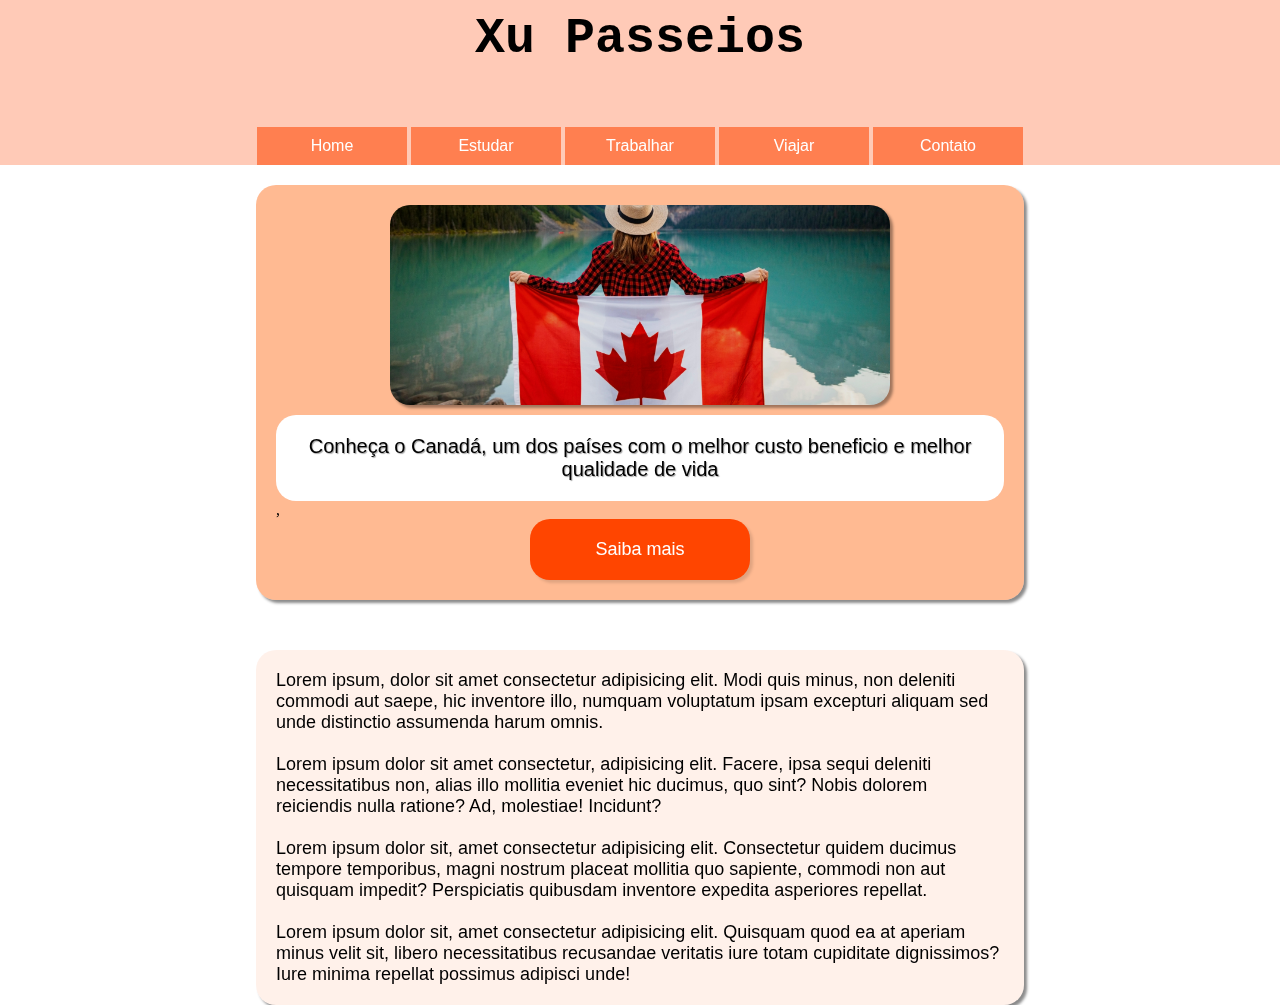
<file: cabeçalho-responsivo/index.html>
<!DOCTYPE html>
<html lang="en">
<head>
    <meta charset="UTF-8">
    <meta name="viewport" content="width=device-width, initial-scale=1.0">
    <title>Document</title>
    <link rel="stylesheet" href="estilos/style.css">
    <link rel="stylesheet" href="estilos/media-queries.css">
    <link href="https://fonts.googleapis.com/css2?family=Material+Symbols+Outlined" rel="stylesheet" />
</head>

<body onresize="mudouTamanho()">

<header>

<h1>Xu Passeios</h1>

<span id="burguer" class="material-symbols-outlined" onclick="clickMenu()">Menu</span>

<menu id="cab">
    <ul>
        <li><a href="#">Home</a></li>
        <li><a href="#">Estudar</a></li>
        <li><a href="#">Trabalhar</a></li>
        <li><a href="#">Viajar</a></li>
        <li><a href="#">Contato</a></li>
    </ul>
</menu>
</header>    

<main>


<article id="caixa">
    
        <div id="square"></div>
    
        <p class="desc">Conheça o Canadá, um dos países com o melhor custo beneficio e melhor qualidade de vida</p>,
        <div style="display: block;">
            
            <div> <a id="botao" href="#">Saiba mais</a></div>
        </div>

       

</article>

<article id="txt">

    <p>Lorem ipsum, dolor sit amet consectetur adipisicing elit. Modi quis minus, non deleniti commodi aut saepe, hic inventore illo, numquam voluptatum ipsam excepturi aliquam sed unde distinctio assumenda harum omnis.
    </p>
    <br>
       <p> Lorem ipsum dolor sit amet consectetur, adipisicing elit. Facere, ipsa sequi deleniti necessitatibus non, alias illo mollitia eveniet hic ducimus, quo sint? Nobis dolorem reiciendis nulla ratione? Ad, molestiae! Incidunt?</p> <br>

    <p>Lorem ipsum dolor sit, amet consectetur adipisicing elit. Consectetur quidem ducimus tempore temporibus, magni nostrum placeat mollitia quo sapiente, commodi non aut quisquam impedit? Perspiciatis quibusdam inventore expedita asperiores repellat. 
    </p> <br>

    <p>
    Lorem ipsum dolor sit, amet consectetur adipisicing elit. Quisquam quod ea at aperiam minus velit sit, libero necessitatibus recusandae veritatis iure totam cupiditate dignissimos? Iure minima repellat possimus adipisci unde!</p>
</article>


  

</main>




<script>

   
    function mudouTamanho(){
        if (window.innerWidth >=768){
            cab.style.display ='block'
        }else{
            cab.style.display='none'
        }
        }


    function clickMenu(){

        if (cab.style.display=='block'){
        cab.style.display='none'
        }
        else{
            cab.style.display="block"
        }
    }

</script>


</body>
</html>
</file>
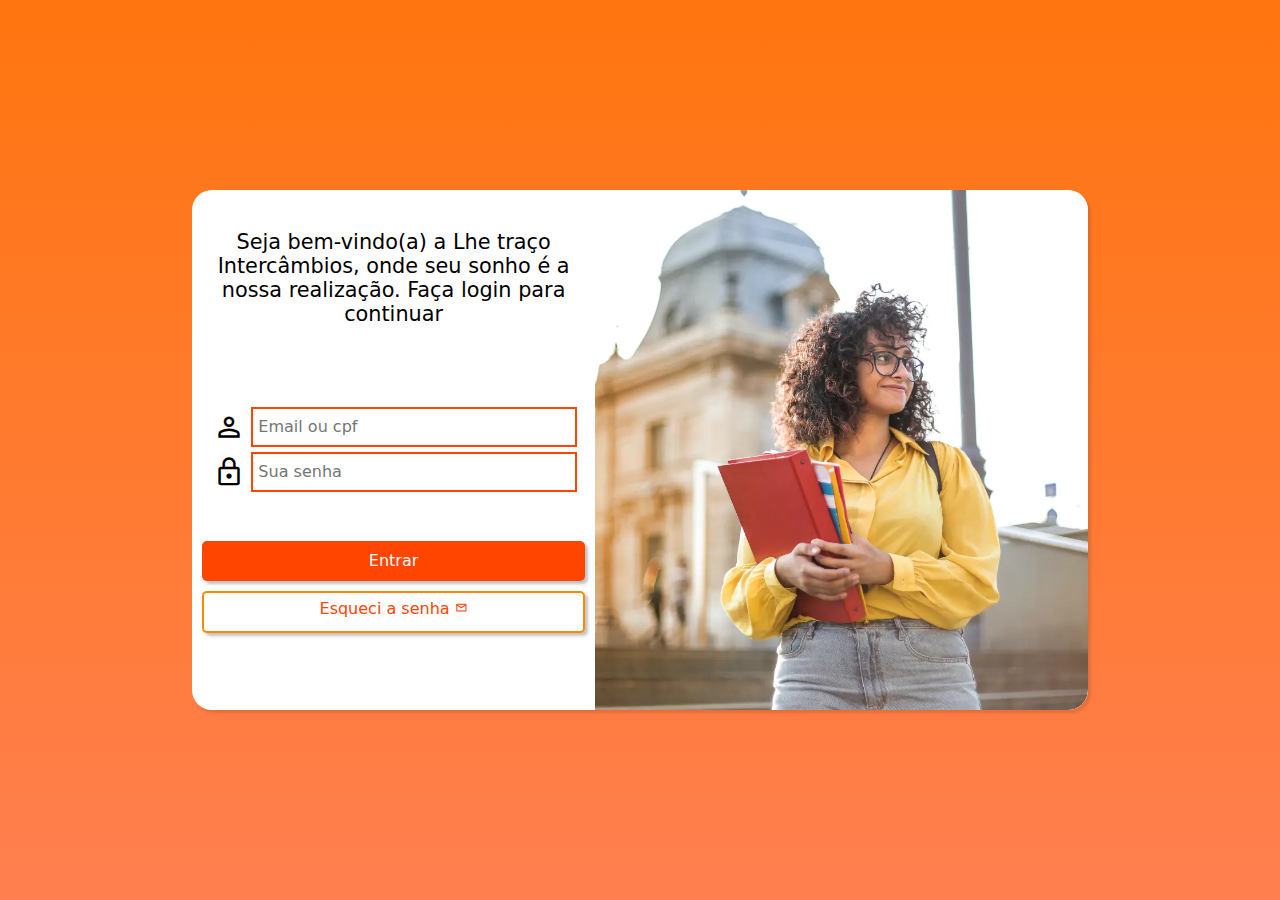
<file: login-responsivo/index.html>
<!DOCTYPE html>
<html lang="pt-br">
<head>
    <meta charset="UTF-8">
    <meta name="viewport" content="width=device-width, initial-scale=1.0">
    <title>Login</title>
    <link rel="stylesheet" href="https://fonts.googleapis.com/css2?family=Material+Symbols+Outlined:opsz,wght,FILL,GRAD@24,400,0,0" />

    <link rel="stylesheet" href="estilos/style.css">
    <link rel="stylesheet" href="estilos/media-queries.css">
</head>
<body>

    <main>

        <section id="tela">

            <div id="img">
                
            </div>

            <div id="inps">

                <img id="logo" src="imagens/Design sem nome.png" alt="logo">
                <h1>Login</h1>
                <p>Seja bem-vindo(a) a Lhe traço Intercâmbios, onde seu sonho é a nossa realização. Faça login para continuar</p>

                <form action="login.php" method="post" autocomplete="on">
                    
                    <div class="campo">
                        <span class="material-symbols-outlined">person</span>

                        <input name="login" id="ilogin" type="text" placeholder=" Email ou cpf" autocomplete="email" required maxlength="30">

                        <label style="margin-left: 4px;" for="ilogin">Login</label>
                    </div>


                    <div class="campo">
                        <span id="isenha" class="material-symbols-outlined">lock</span>

                        <input name="senha" id="isenha" type="password" 
                        placeholder=" Sua senha" autocomplete="current-password" required minlength="8"> 

                        <label for="isenha">Senha</label>
                    </div>

                    <div id="bts">
                        <input type="submit" value="Entrar">
                        <a class="botao" href="esqueci.html">Esqueci a senha <span
                        class="material-symbols-outlined">mail</span></a>
                    </div>


                </form>

            </div>


        </section>

    </main>


</body>
</html>
</file>
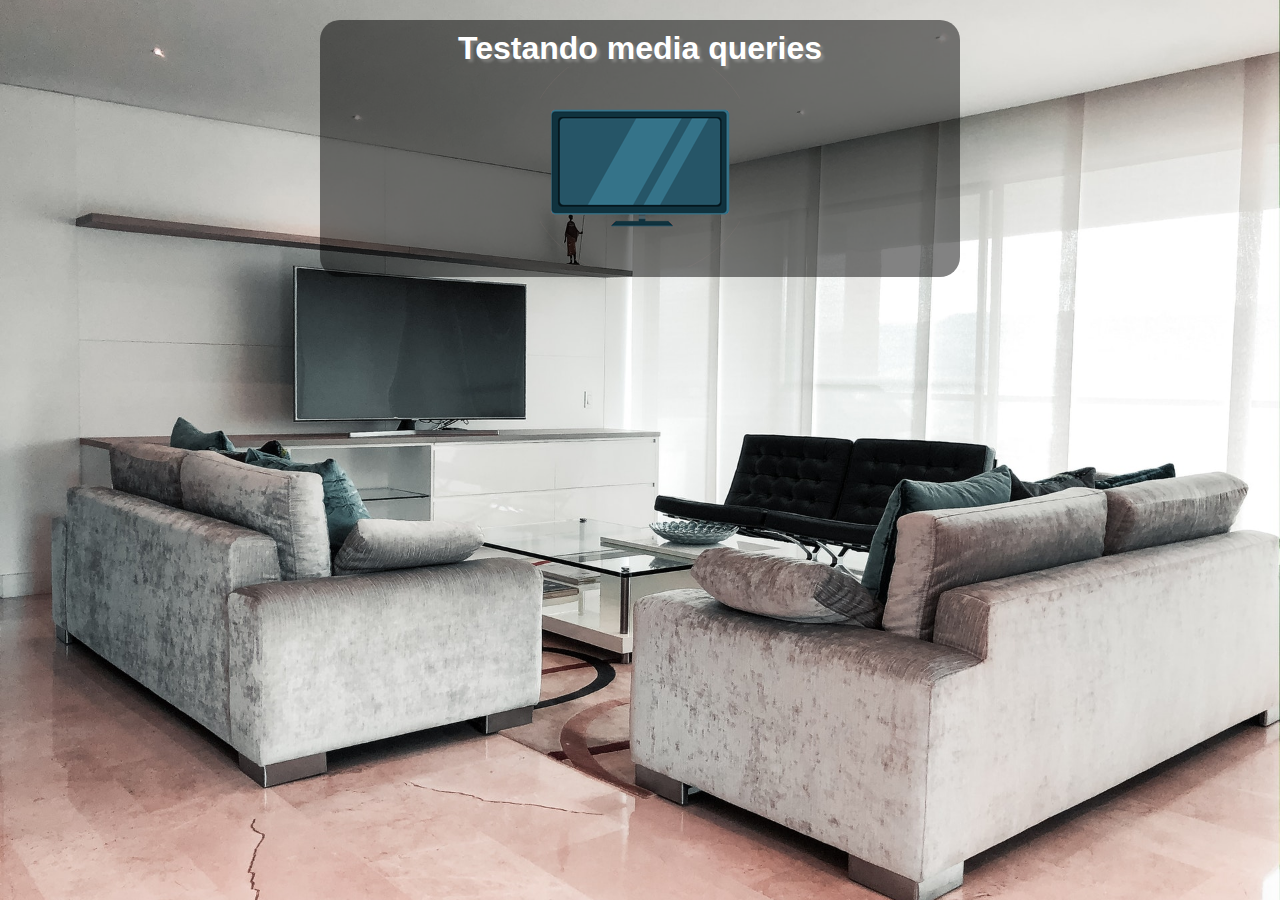
<file: media-queries/index.html>
<!DOCTYPE html>
<html lang="en">
<head>
    <meta charset="UTF-8">
    <meta name="viewport" content="width=device-width, initial-scale=1.0">
    <title>Media queries</title>

    <link rel="stylesheet" href="estilos/style.css" media="all">
    <link rel="stylesheet" href="estilos/media-query.css">
 
</head>
<body>

    <main>
        <h1>Testando media queries</h1>
        <img id="phone" src="imagens/icon-phone.png" alt="Acessando via Smartphone">
        <img id="tablet" src="imagens/icon-tablet.png" alt="Acessando via Tablet">
        <img id="print" src="imagens/icon-print.png" alt="Acessando via Impressão">
        <img id="desktop" src="imagens/icon-pc.png" alt="Acessando via Desktop">
        <img id="tv" src="imagens/icon-tv.png" alt="Acessando via TV">


    </main>
    
</body>
</html>
</file>
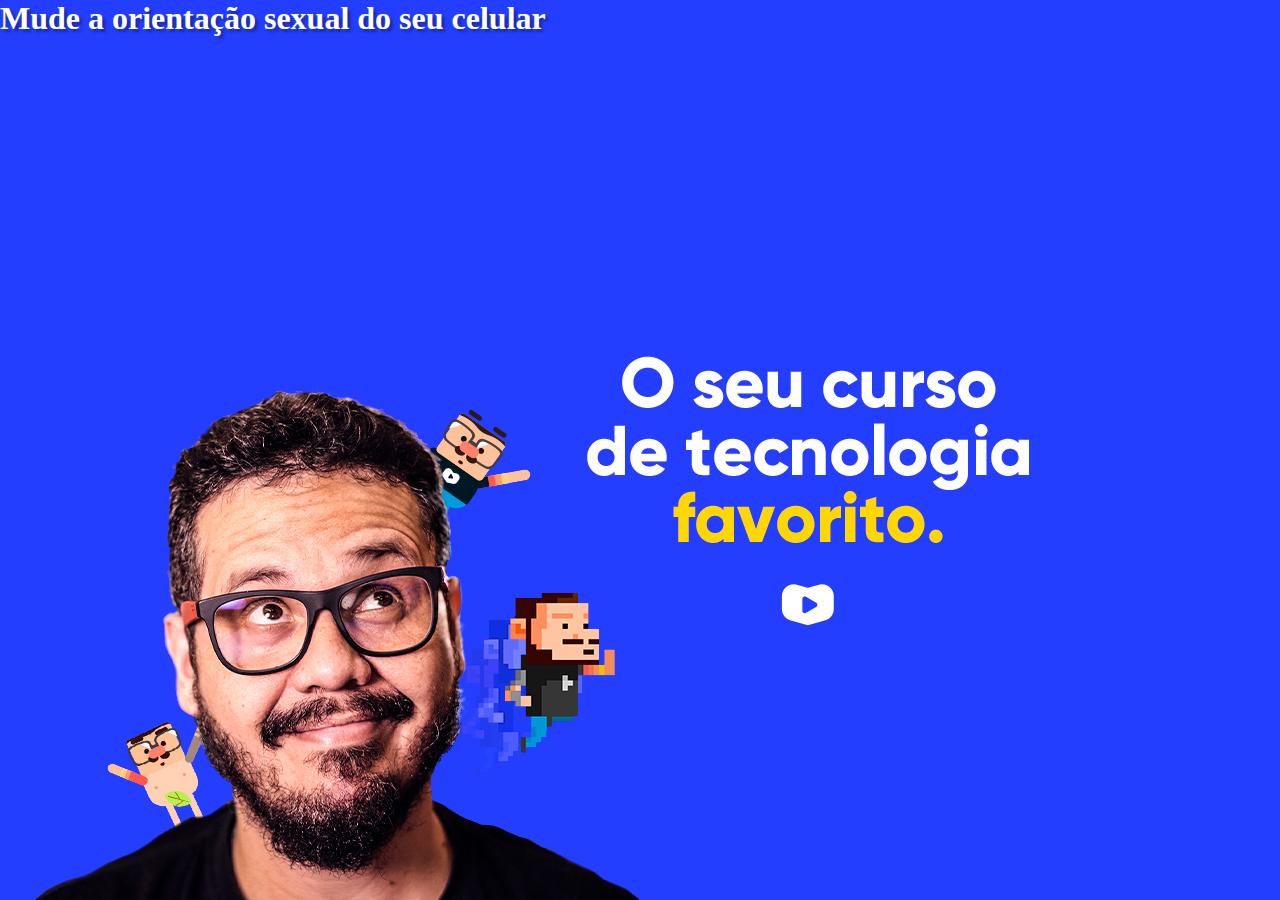
<file: mediaqueries/background-responsivo/index.html>
<!DOCTYPE html>
<html lang="pt-br">
<head>
    <meta charset="UTF-8">
    <meta name="viewport" content="width=device-width, initial-scale=1.0">
    <title>media querie 2</title>

    <link rel="stylesheet" href="estilos/style.css" media="all"> 
    <link rel="stylesheet" href="estilos/retrato.css" media="screen and (orientation:portrait)">
    <link rel="stylesheet" href="estilos/paisagem.css" media="screen and (orientation:landscape)">
</head>
<body>
    
    <h1>Mude a orientação sexual do seu celular</h1>
  
</body>
</html>
</file>
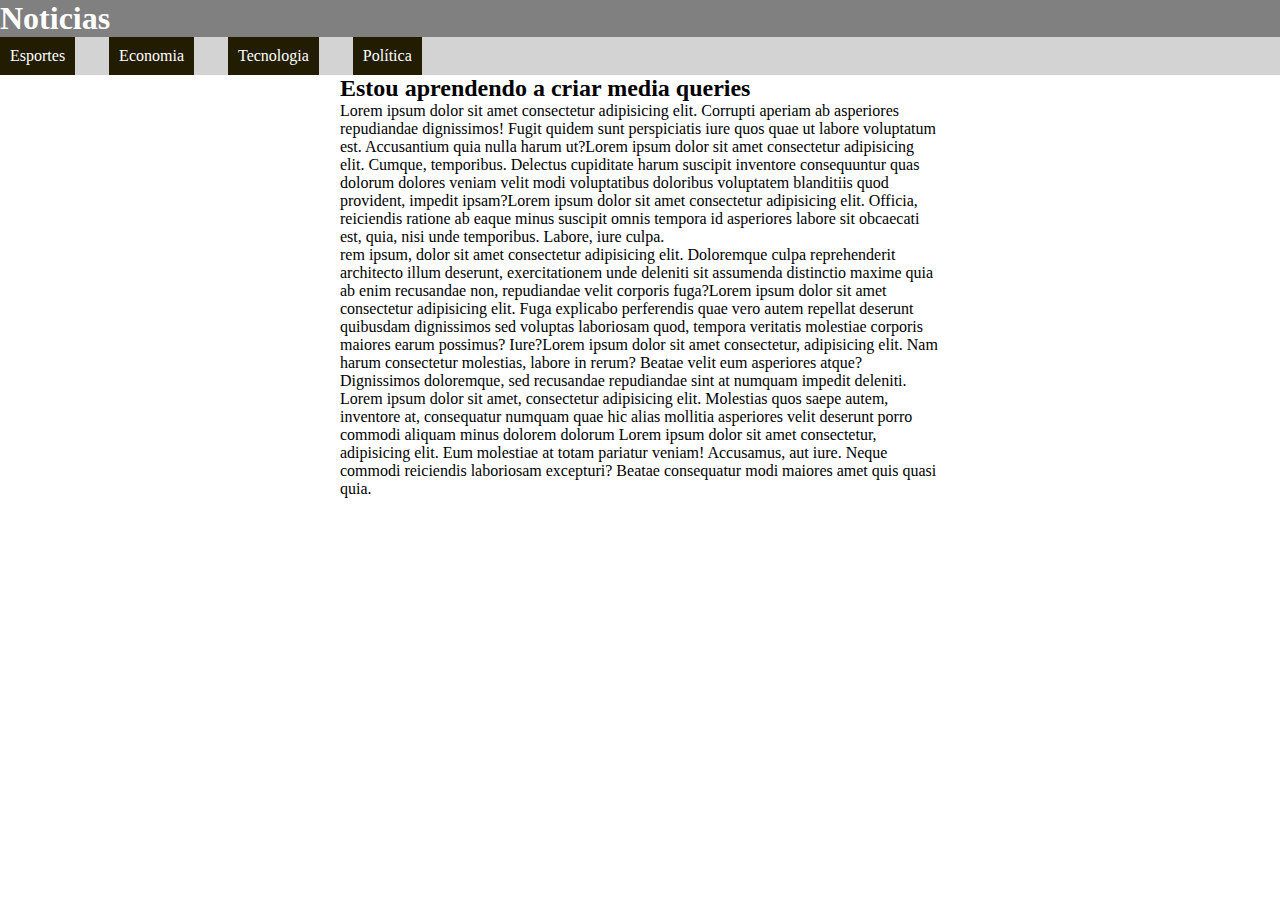
<file: mediaqueries/print/index.html>
<!DOCTYPE html>
<html lang="pt-br">
<head>
    <meta charset="UTF-8">
    <meta name="viewport" content="width=device-width, initial-scale=1.0">
    <title>media querie</title>
    <link rel="stylesheet" href="estilo/tela.css" media="screen">

    <link rel="stylesheet" href="estilo/impressora.css" media="print">
</head>

<header>

    <h1>Noticias</h1>

    <menu>
        <ul>
            <li>Esportes</li>
            <li>Economia</li>
            <li>Tecnologia</li>
            <li>Política</li>
        </ul>
    </menu>

</header>

<body>

    <main>
<article>
    <h2>Estou aprendendo a criar media queries</h2>
<p>Lorem ipsum dolor sit amet consectetur adipisicing elit. Corrupti aperiam ab asperiores repudiandae dignissimos! Fugit quidem sunt perspiciatis iure quos quae ut labore voluptatum est. Accusantium quia nulla harum ut?Lorem ipsum dolor sit amet consectetur adipisicing elit. Cumque, temporibus. Delectus cupiditate harum suscipit inventore consequuntur quas dolorum dolores veniam velit modi voluptatibus doloribus voluptatem blanditiis quod provident, impedit ipsam?Lorem ipsum dolor sit amet consectetur adipisicing elit. Officia, reiciendis ratione ab eaque minus suscipit omnis tempora id asperiores labore sit obcaecati est, quia, nisi unde temporibus. Labore, iure culpa.</p>


<p>rem ipsum, dolor sit amet consectetur adipisicing elit. Doloremque culpa reprehenderit architecto illum deserunt, exercitationem unde deleniti sit assumenda distinctio maxime quia ab enim recusandae non, repudiandae velit corporis fuga?Lorem ipsum dolor sit amet consectetur adipisicing elit. Fuga explicabo perferendis quae vero autem repellat deserunt quibusdam dignissimos sed voluptas laboriosam quod, tempora veritatis molestiae corporis maiores earum possimus? Iure?Lorem ipsum dolor sit amet consectetur, adipisicing elit. Nam harum consectetur molestias, labore in rerum? Beatae velit eum asperiores atque? Dignissimos doloremque, sed recusandae repudiandae sint at numquam impedit deleniti.</p>


<p>Lorem ipsum dolor sit amet, consectetur adipisicing elit. Molestias quos saepe autem, inventore at, consequatur numquam quae hic alias mollitia asperiores velit deserunt porro commodi aliquam minus dolorem dolorum Lorem ipsum dolor sit amet consectetur, adipisicing elit. Eum molestiae at totam pariatur veniam! Accusamus, aut iure. Neque commodi reiciendis laboriosam excepturi? Beatae consequatur modi maiores amet quis quasi quia.</p>

</article>

    </main>
    
</body>
</html>
</file>
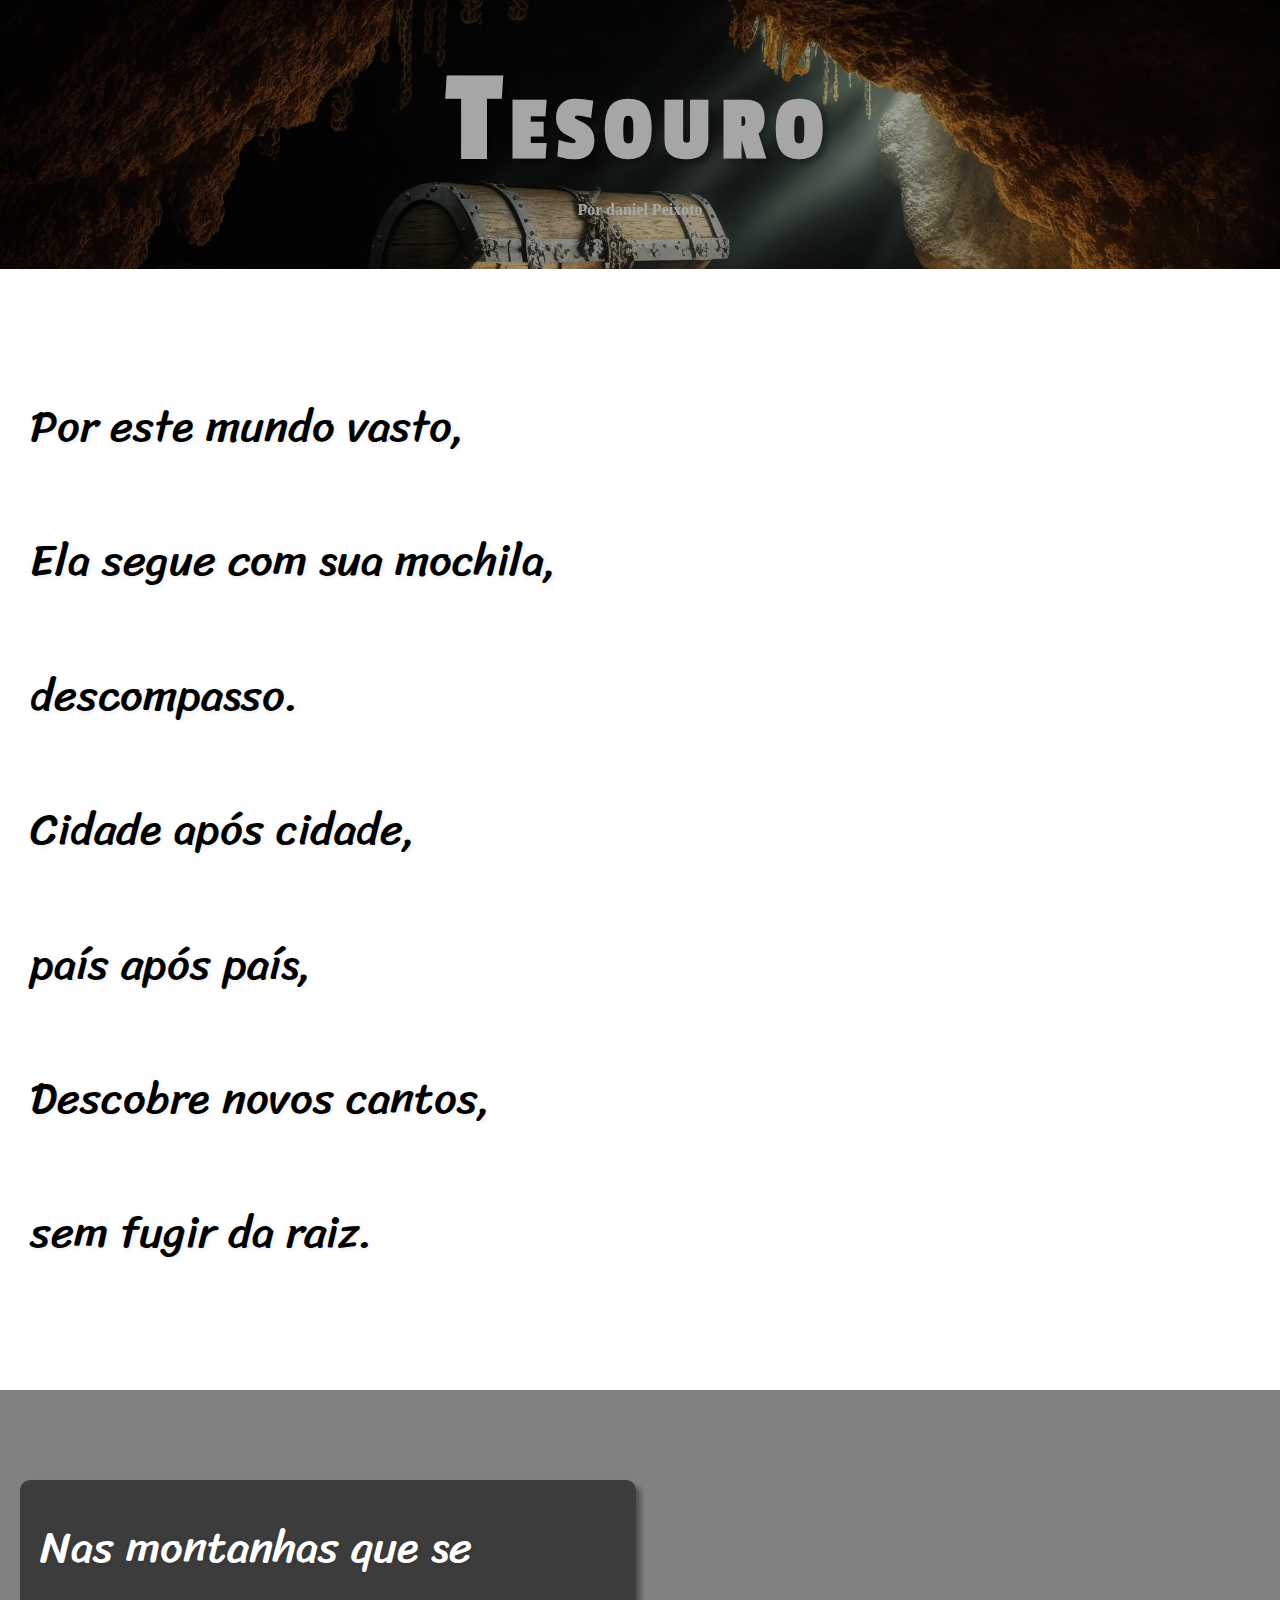
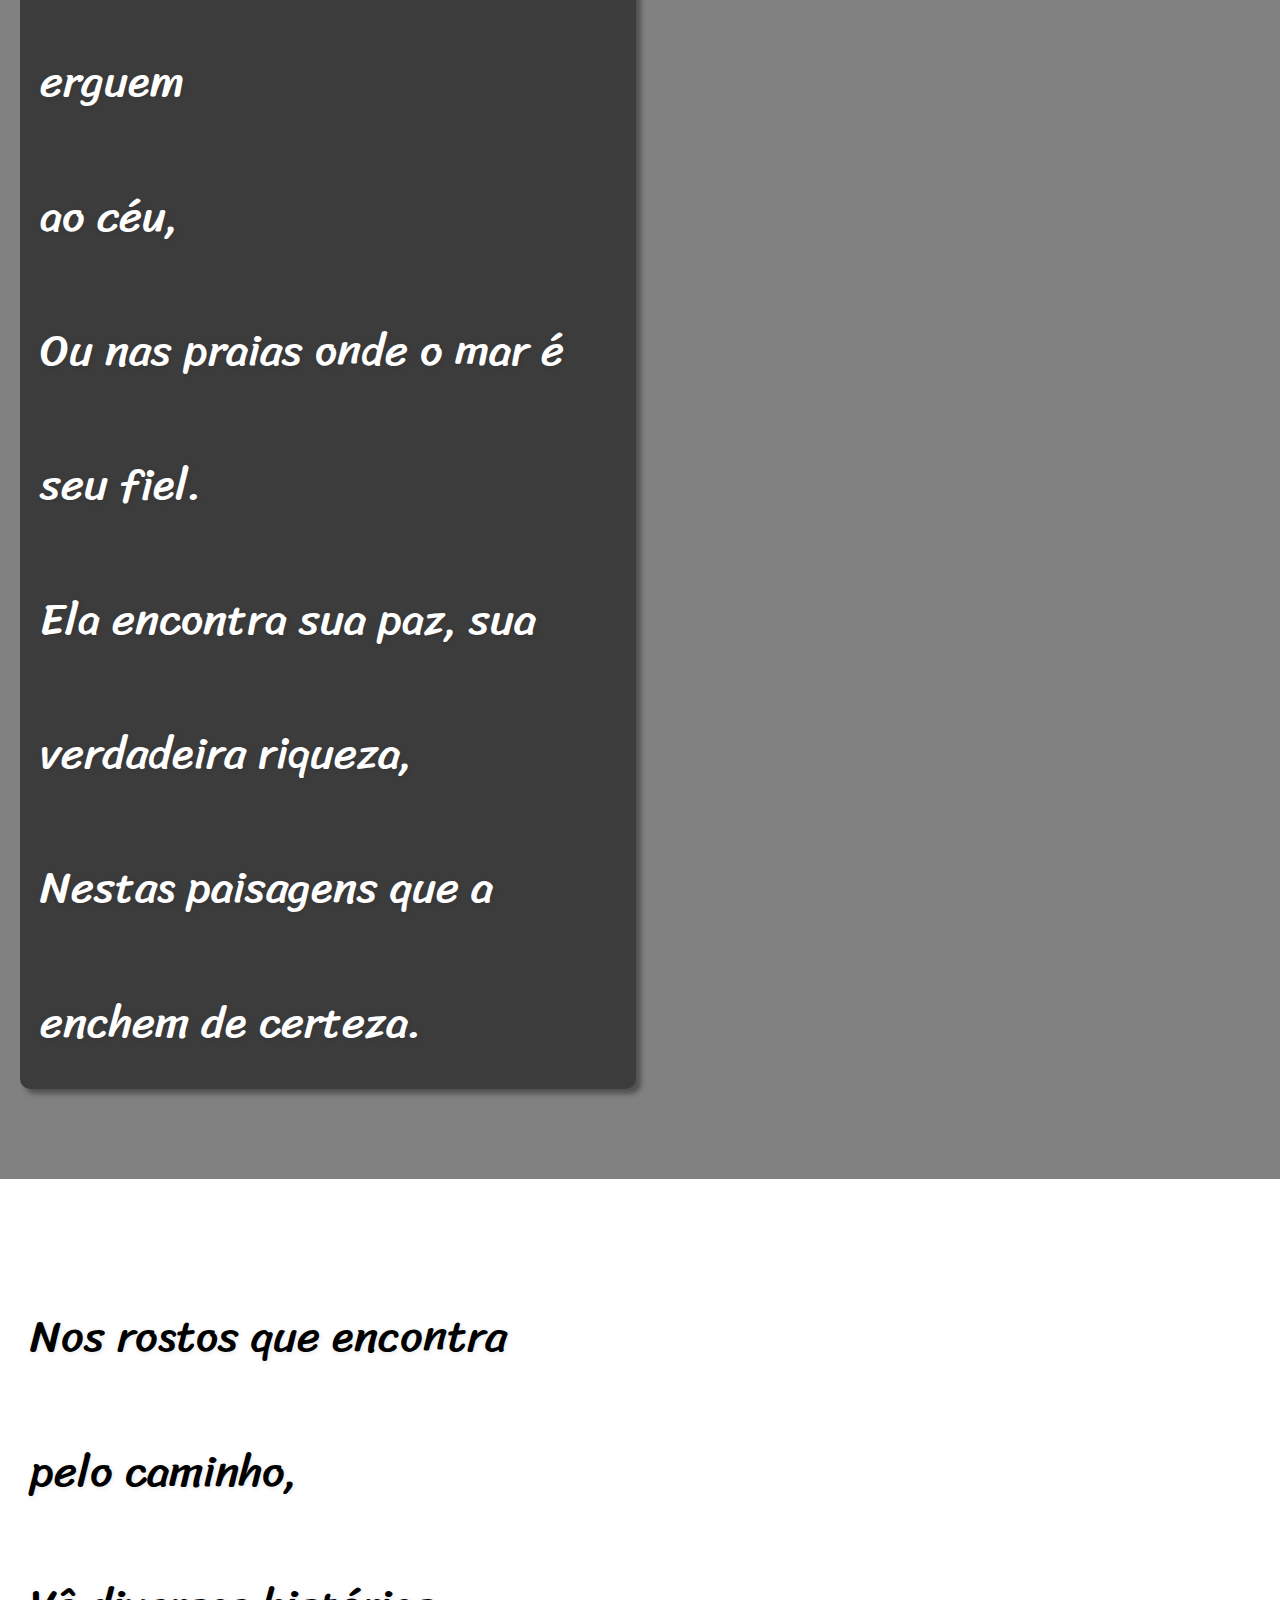
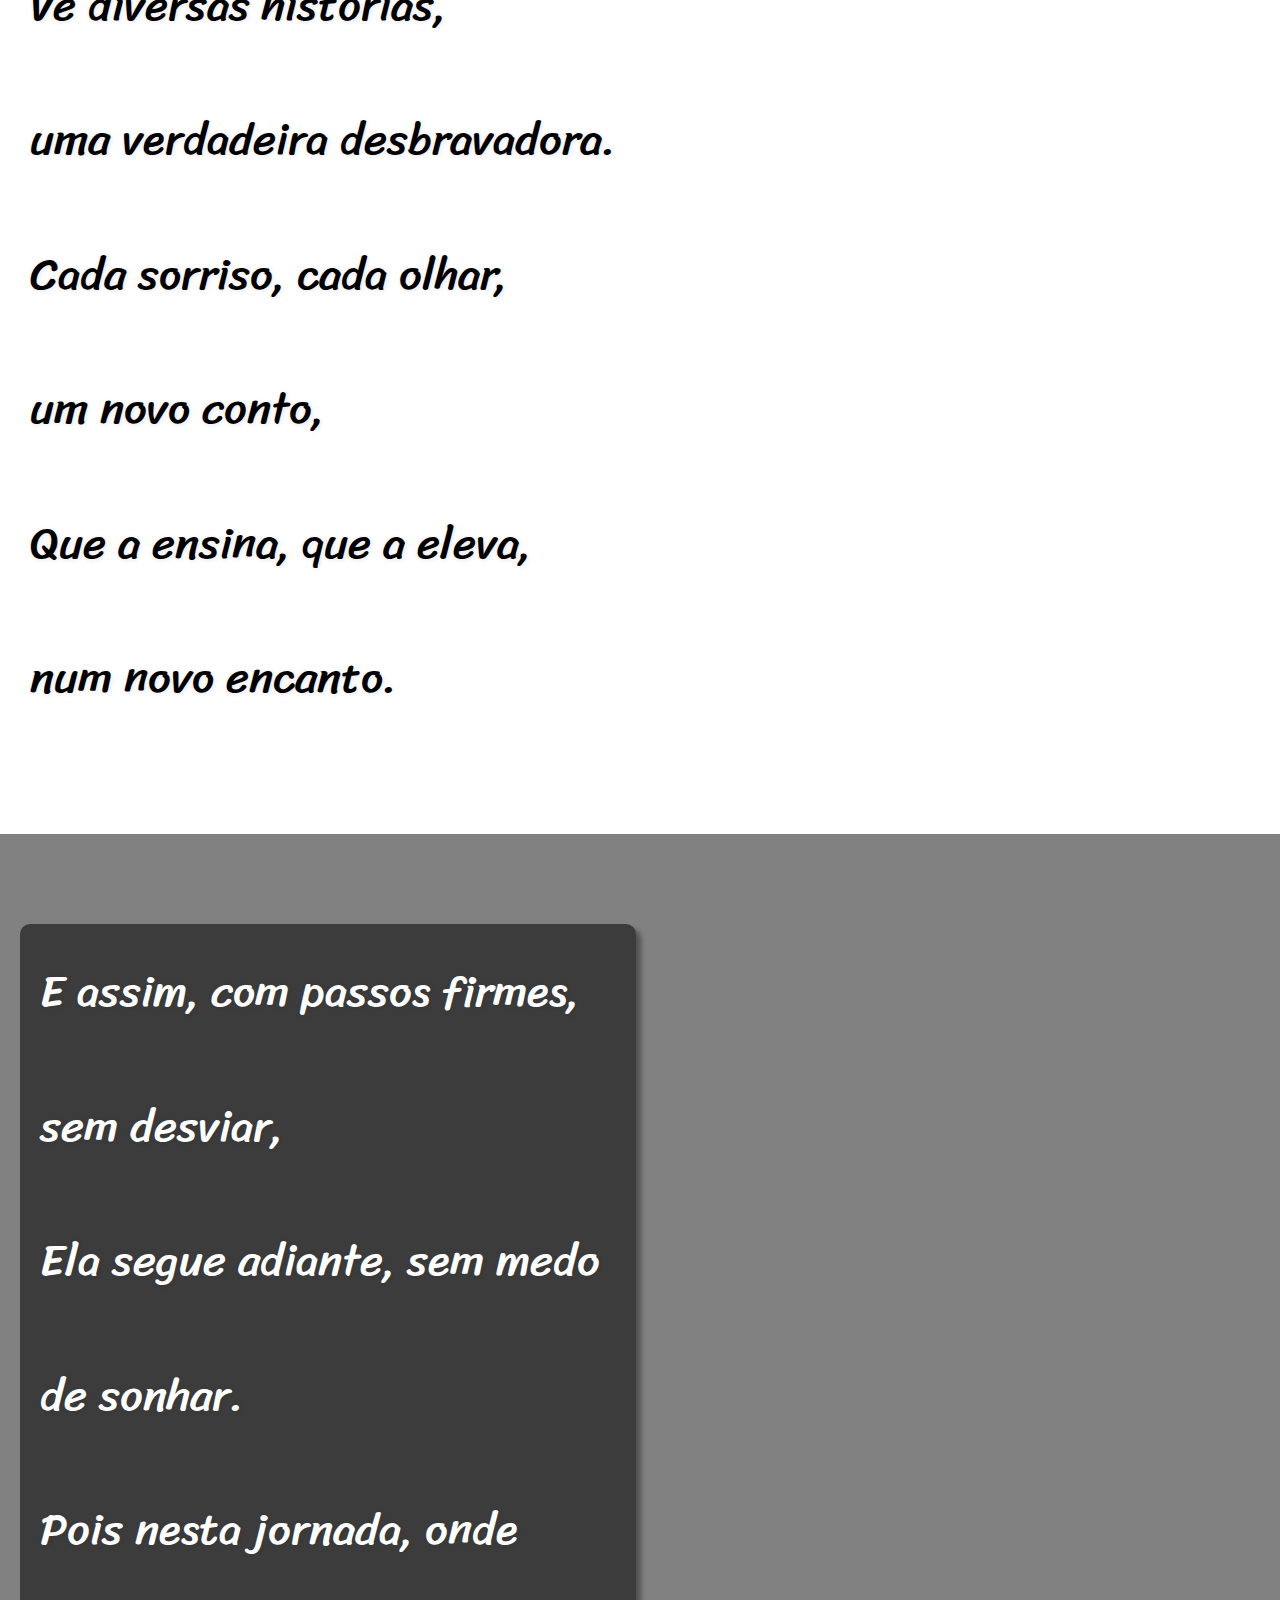
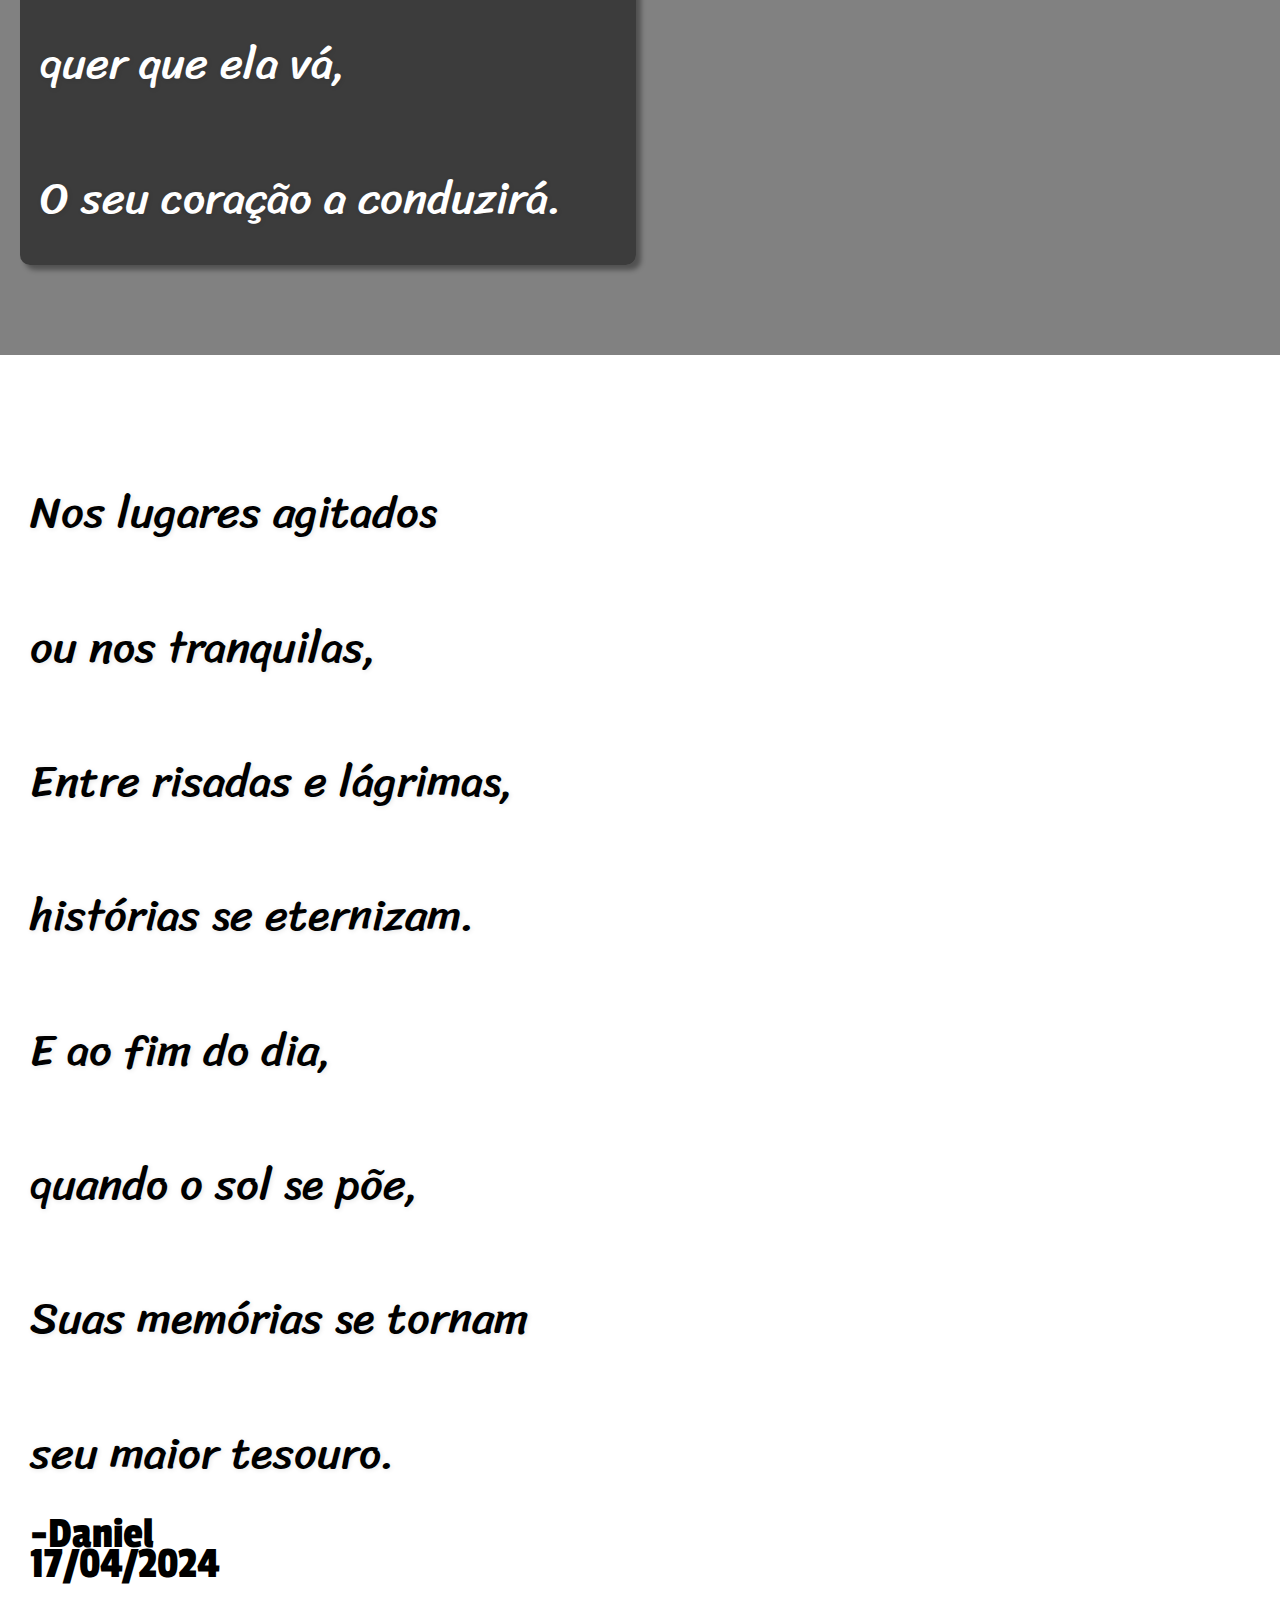
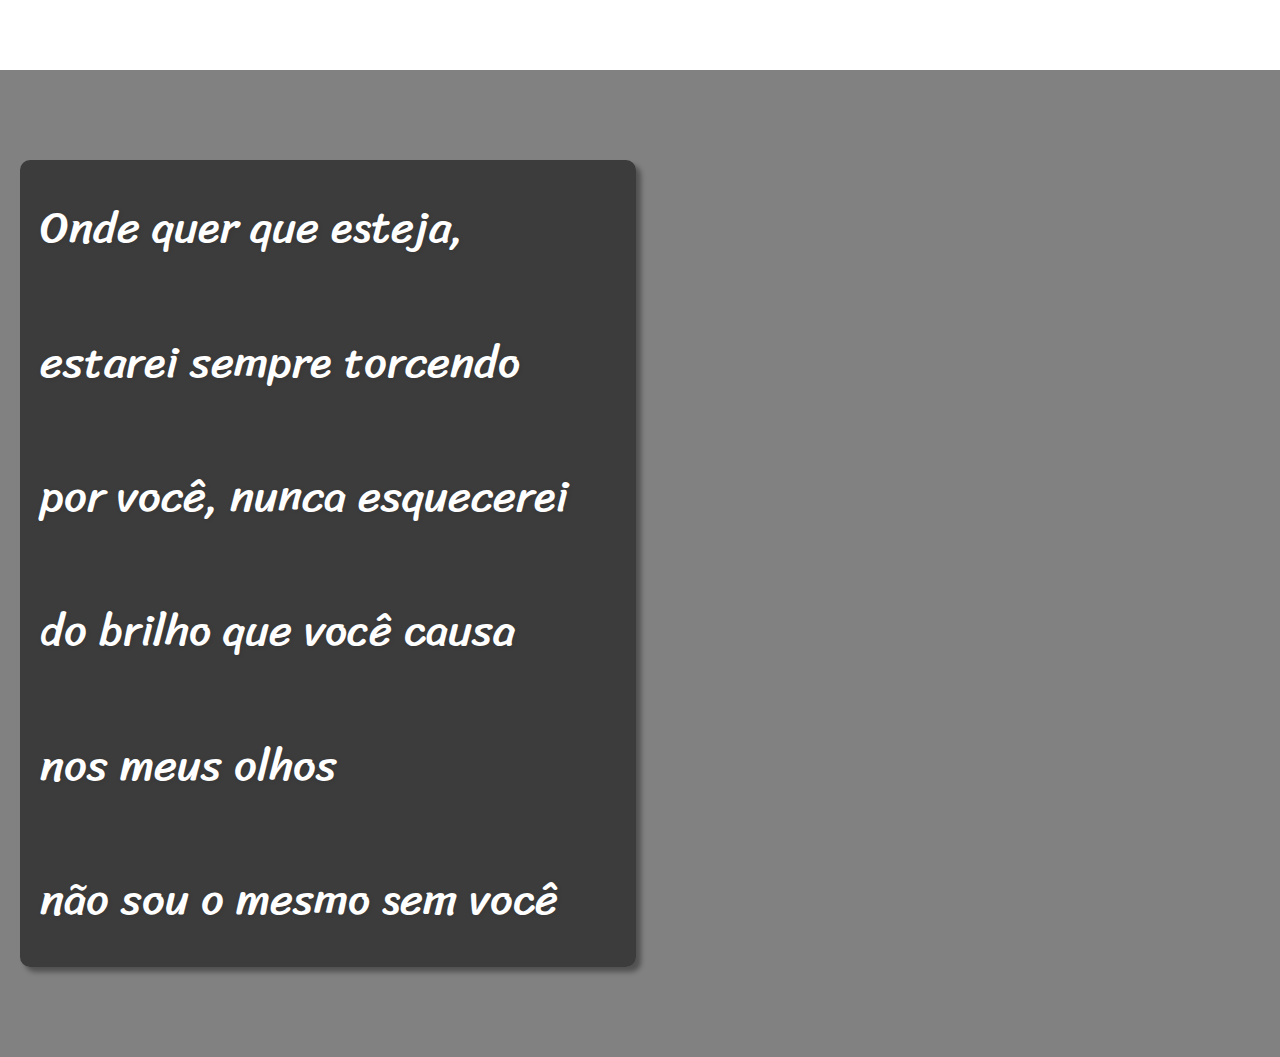
<file: background-cordel/cordel.html>
<!DOCTYPE html>
<html lang="pt-br">
<head>
    <meta charset="UTF-8">
    <meta name="viewport" content="width=device-width, initial-scale=1.0">
    <title>Dâmaris</title>
    <link rel="stylesheet" href="cordel.css">
</head>

<header>

    <h1 class="shi">Tesouro</h1>
    <h2 class="shi">Por daniel Peixoto</h2>
    
</header>
<body>

    <main>


    <section class="normal">
    
        <p >
            Por este mundo vasto, <br>
            Ela segue com sua mochila,<br> descompasso. <br>
            Cidade após cidade, <br> país após país, <br>
            Descobre novos cantos, <br> sem fugir da raiz.
        </p>
    
    
    </section>
    
    <section class="img">
    
        <p >
            Nas montanhas que se erguem <br> ao céu, <br>
            Ou nas praias onde o mar é seu fiel.<br>
            Ela encontra sua paz, sua verdadeira riqueza,<br>
            Nestas paisagens que a enchem de certeza.<br>
        </p>
    
    
    </section>
    <section class="normal">
    
        <p class="texto">
            Nos rostos que encontra <br> pelo caminho,<br>
            Vê diversas histórias, <br>uma verdadeira desbravadora.<br>
            Cada sorriso, cada olhar, <br> um novo conto,<br>
            Que a ensina, que a eleva, <br> num novo encanto.<br>
        </p>


</section>


    
        <section class="img" id="img2">
        
            <p>
                E assim, com passos firmes, sem desviar,<br>
                Ela segue adiante, sem medo de sonhar.<br>
                Pois nesta jornada, onde quer que ela vá,<br>
                O seu coração a conduzirá.<br>
            </p>
        
        </section>
        
        <section class="normal" >
        <p class="texto">
            Nos lugares agitados <br> ou nos tranquilas,<br>
            Entre risadas e lágrimas, <br> histórias se eternizam.<br>
            E ao fim do dia, <br>quando o sol se põe,<br>
            Suas memórias se tornam <br>seu maior tesouro.<br>

            <div id="rem">
                -Daniel <br>
                17/04/2024
            </div>
        </p>
        
        </section>


        <section class="img" id="img3" >
            <p class="texto">

                Onde quer que esteja,<br>
                estarei sempre torcendo <br>
                por você, nunca esquecerei <br>
                do brilho que você causa <br>
                nos meus olhos <br>
                não sou o mesmo sem você
            </p>
            
            </section>
 


    </main>



    







    
    
</body>
</html>
</file>
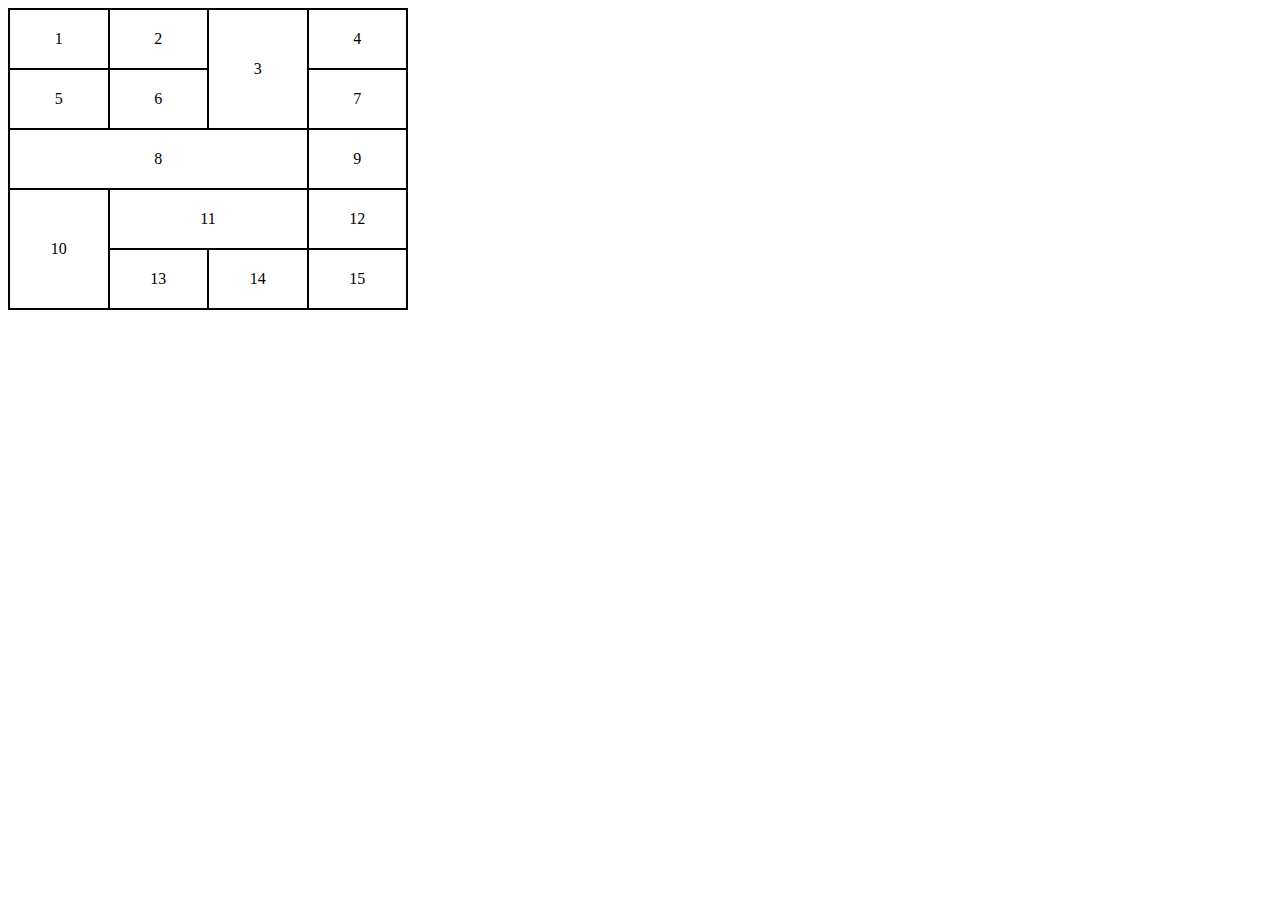
<file: tabelas/tab1.html>
<!DOCTYPE html>
<html lang="en">
<head>
    <meta charset="UTF-8">
    <meta name="viewport" content="width=device-width, initial-scale=1.0">
    <title>Tabela 1</title>
</head>

<style>
    table {
        width:400px;
        border-collapse:collapse;
        text-align: center;
    }

    td{
        border: 2px solid black;
        padding: 20px;
        
    }
</style>

<body>

    <table>
        <tr>
            <td>1</td>
            <td>2</td>
            <td rowspan="2">3</td>
            <td>4</td>
        </tr>

        <tr>
            <td>5</td>
            <td>6</td>
            <td>7</td>
            
        </tr>

        <tr>
            <td colspan="3">8</td>
            <td>9</td>
          
        </tr>

        <tr>
            <td rowspan="2">10</td>
            <td colspan="2">11</td>
            <td>12</td>
            
        </tr>

        <tr>
            <td>13</td>
            <td>14</td>
            <td>15</td>
           
        </tr>


    </table>
    
</body>
</html>
</file>
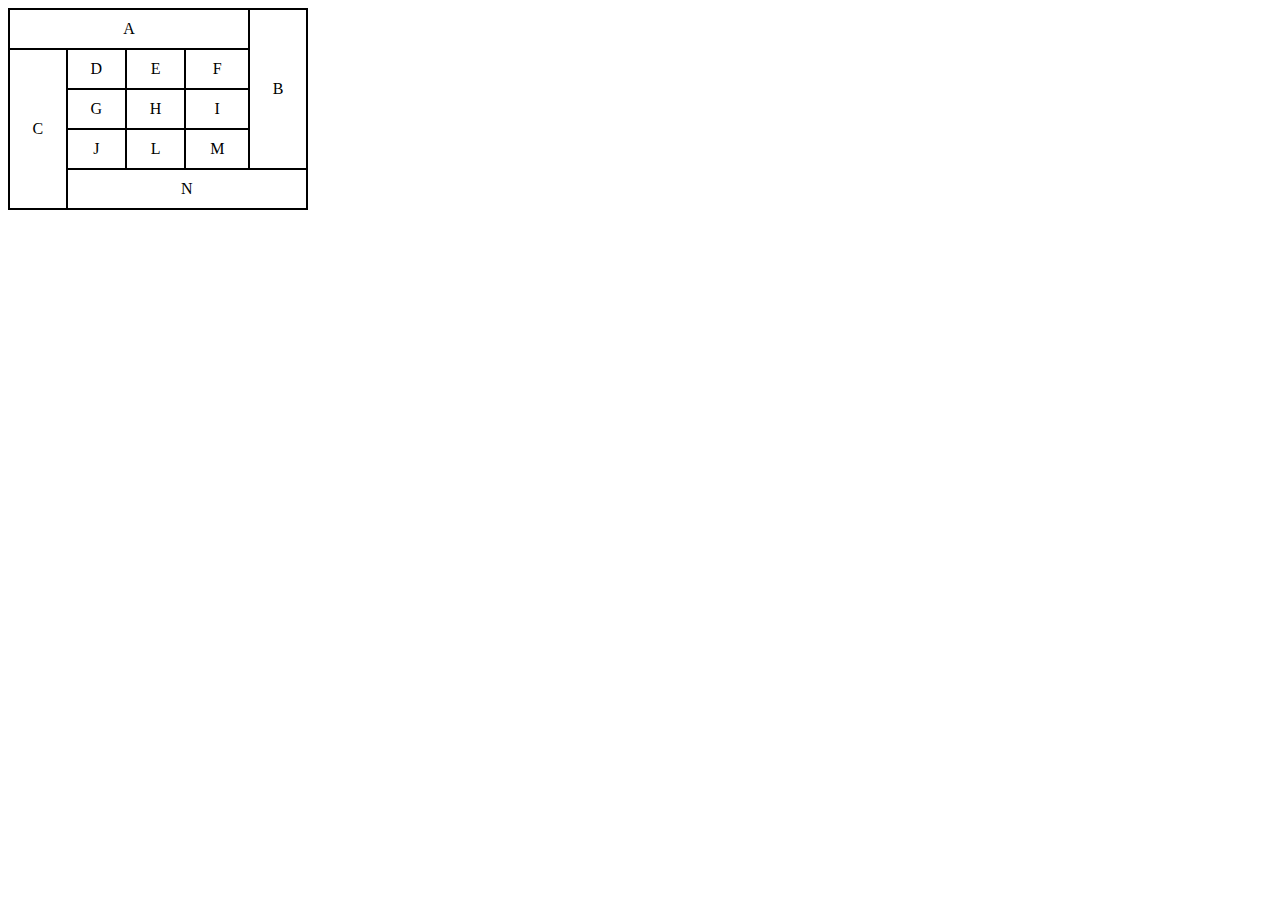
<file: tabelas/tab2.html>
<!DOCTYPE html>
<html lang="en">
<head>
    <meta charset="UTF-8">
    <meta name="viewport" content="width=device-width, initial-scale=1.0">
    <title>tabela 2</title>
</head>

<style>

    table{
        width: 300px;
        border-collapse: collapse;
        text-align: center;
    }
    td{
        border: 2px solid black;
        padding: 10px;
    }

</style>

<body>
    
<table>
    <tr>
        <td colspan="4">A</td>
        <td rowspan="4">B</td>
    </tr>

    <tr>
        <td rowspan="4">C</td>
        <td>D</td>
        <td>E</td>
        <TD>F</TD>
       
    </tr>

    <tr>

        <td>G</td>
        <td>H</td>
        <TD>I</TD>
        
    </tr>

    <tr>

        <td>J</td>
        <td>L</td>
        <TD>M</TD>
        
    </tr>

    <tr>

        <td colspan="4">N</td>
       
    </tr>



</table>

</body>
</html>
</file>
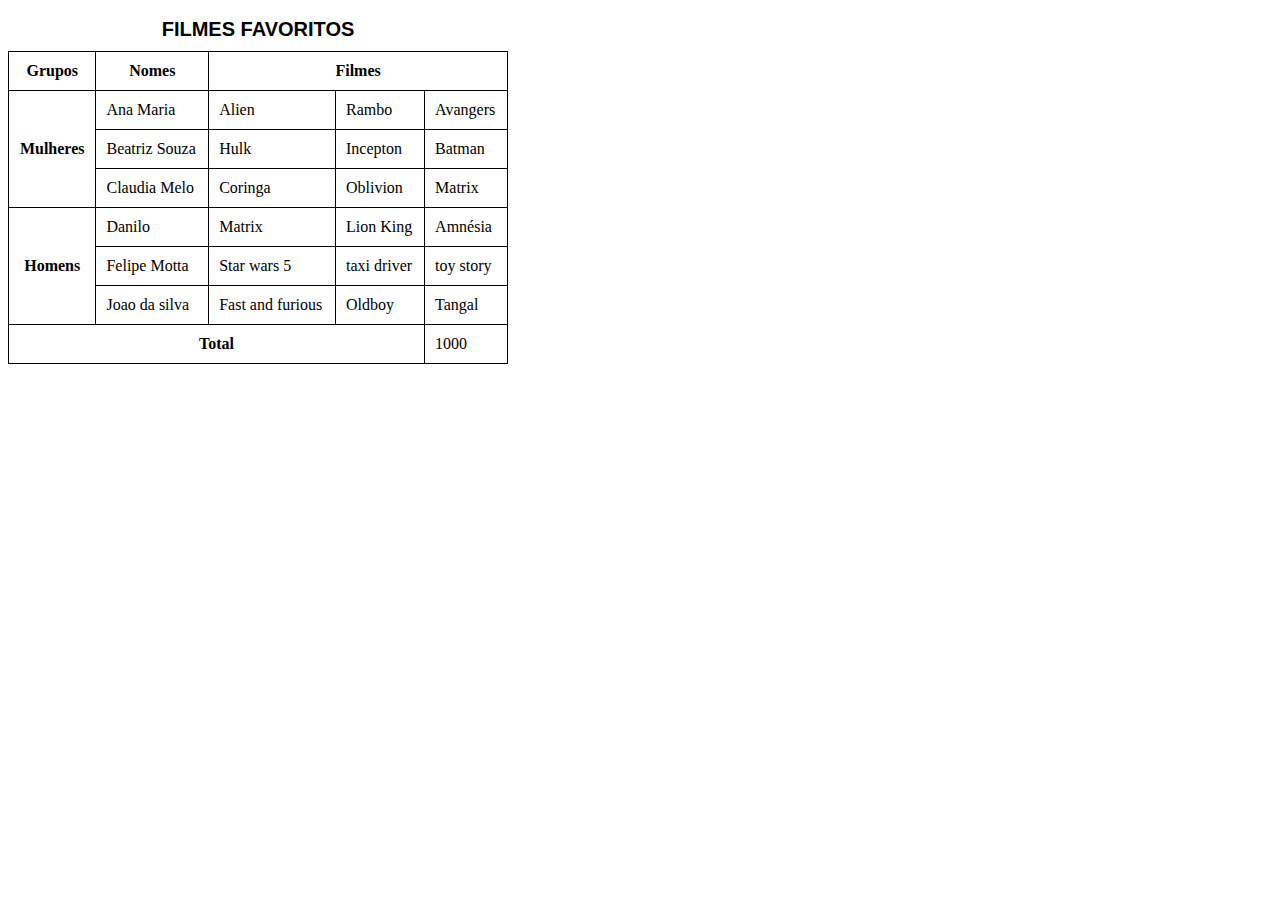
<file: tabelas/tab3.html>
<!DOCTYPE html>
<html lang="en">
<head>
    <meta charset="UTF-8">
    <meta name="viewport" content="width=device-width, initial-scale=1.0">
    <title>tabela excitante</title>
</head>

<style>

    caption{
        font-size: 20px;
        font-weight: bold;
        padding: 10px;
        text-transform: uppercase;
        font-family: sans-serif;
    }

table{
    width: 500px;
    border-collapse: collapse;
}

td,th{
    border: 1px solid black;
    padding: 10px;
    
}

</style>


<body>

<table>

    <tfoot>
        <th colspan="4" scope="row">Total</th>
        <td>1000</td>
    </tfoot>
<caption> Filmes Favoritos</caption>
<thead>
    <tr>
        <th scope="col">Grupos</th>
        <th scope="col">Nomes</th>
        <th colspan="3" scope="colgroup">Filmes</th>
    </tr>
</thead>

<tbody>
    
    <tr>
        <th rowspan="3" scope="rowgroup">Mulheres</th>
        <td>Ana Maria</td>
        <td>Alien</td>
        <td>Rambo</td>
        <td>Avangers</td>
    </tr>
    <tr>
        <td>Beatriz Souza</td>
        <td>Hulk</td>
        <td>Incepton</td>
        <td>Batman</td>
    </tr>

    <tr>
        <td>Claudia Melo</td>
        <td>Coringa</td>
        <td>Oblivion</td>
        <td>Matrix</td>
    </tr>

    <!--HOMENS AGORA-->

    <tr>
        <th rowspan="3" scope="rowgroup">Homens</th>
        <td>Danilo</td>
        <td>Matrix</td>
        <td>Lion King</td>
        <td>Amnésia</td>
    </tr>
    
    <tr>
        <td>Felipe Motta</td>
        <td>Star wars 5</td>
        <td>taxi driver</td>
        <td>toy story</td>
    </tr>

    <tr>
        <td>Joao da silva</td>
        <td>Fast and furious</td>
        <td>Oldboy</td>
        <td>Tangal</td>
    </tr>





</tbody>

</table>


    
</body>
</html>
</file>
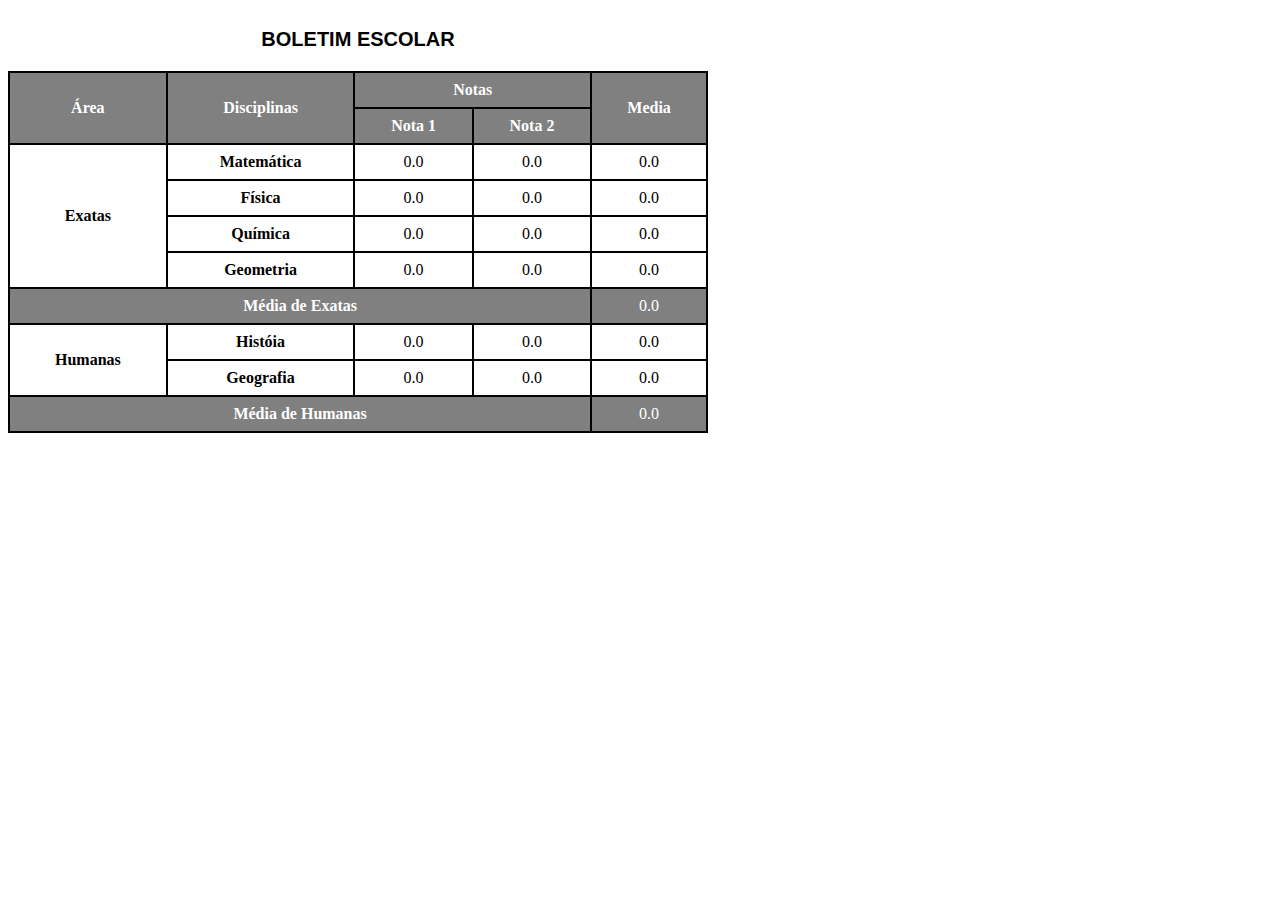
<file: tabelas/tab4.html>
<!DOCTYPE html>
<html lang="en">
<head>
    <meta charset="UTF-8">
    <meta name="viewport" content="width=device-width, initial-scale=1.0">
    <title>Tabela de Notas</title>
</head>


<style>
    caption{
        font-size: 20px;
        font-family: sans-serif;
        text-transform: uppercase;
        padding: 20px;
        font-weight: bold;
    }
    table{
        width:700px;
        border-collapse: collapse;
        text-align: center;
        
    }

    th,td{
        border: 2px solid black;
        padding: 8px;
    }

    thead{
        background-color: gray;
        color: white;
    }
    .rdp{
        background-color: gray;
        color: white;
    }
</style>


<body>
<table>
    
    <caption>Boletim escolar</caption>


        <thead>
            <tr>
                <th rowspan="2" scope="col">Área</th>
                <th rowspan="2" scope="col">Disciplinas</th>
                <th colspan="2" scope="colgroup">Notas</th>
                <th rowspan="2" scope="col">Media</th>
            </tr>

            <tr>
                <th scope="col">Nota 1</th>
                <th scope="col">Nota 2</th>
            </tr>

        </thead>



        <tbody>

            <tr>
                <th rowspan="4" scope="rowgroup">Exatas</th>
                <th scope="row">Matemática</th>
                <td>0.0</td>
                <td>0.0</td>
                <td>0.0</td>
            </tr>

            <tr>
                <th scope="row">Física</th>
                <td>0.0</td>
                <td>0.0</td>
                <td>0.0</td>
                
            </tr>

            <tr>
                <th scope="row">Química</th>
                <td>0.0</td>
                <td>0.0</td>
                <td>0.0</td>
                
            </tr>

            <tr>
                <th scope="row">Geometria</th>
                <td>0.0</td>
                <td>0.0</td>
                <td>0.0</td>   
            </tr>
          
            <!--Media exatas-->
            <tr class="rdp">
                <th colspan="4" scope="row">Média de Exatas</th>
                <td>0.0</td>
            </tr>
            <!--HUMANAS-->


            <tr>
                <th rowspan="2" scope="rowgroup">Humanas</th>
                <th scope="row">Históia</th>
                <td>0.0</td>
                <td>0.0</td>
                <td>0.0</td> 
            </tr>

            <tr>
                <th scope="row">Geografia</th>
                <td>0.0</td>
                <td>0.0</td>
                <td>0.0</td> 

            </tr>

            <tr class="rdp">
                <th colspan="4" scope="row">Média de Humanas</th>
                <td>0.0</td>

            </tr>

    






        </tbody>


</table>




    
</body>
</html>
</file>
<file: cabeçalho-responsivo/estilos/style.css>
@charset "utf-8";

*{
    margin: 0px;
    padding: 0px;
}

html{
    width: 100vw;
    height: 100vh;
    background-color: black;
}
body{
    height: 100vh;
}

header{
    background-color: white;
}

header h1{
    padding: 10px;
    font-size: 50px;
    font-family: 'Courier New', Courier, monospace;
    text-align: center;
}


span#burguer{
    display: block;
    text-align: center;
   background-color: orangered;
   padding: 10px;
}

#burguer:hover{
    cursor:pointer;
    background-color: rgb(255, 138, 87);
}



menu{
    display: none;
}
menu ul{
    list-style-type: none;
}
menu a {
    text-decoration: none;
    text-align: center;
    padding: 10px;
    display: block;
    background-color: coral;
    color: white;
    border-top: 1px solid black;
    font-family: Arial, Helvetica, sans-serif;
}

menu a:hover{
    background-color: rgb(255, 108, 55);
}

body,html{
    width: 100vw;
    height: 100vh;
    background-color: white;
    filter:brightness(100%);
    margin: auto;
    

}

main{
    
    width: 80vw;
    margin: auto;  
}

article#caixa{
    background-color: rgba(255, 94, 0, 0.428);
    padding: 20px;
    border-radius:20px;
    box-shadow: 3px 3px 3px rgba(0, 0, 0, 0.458);
    filter: brightness(100%);
    margin-top: 20px;
    
}

article#txt{
    background-color: rgba(255, 88, 5, 0.081);
    padding: 20px;
    border-radius: 20px;
    box-shadow: 3px 3px 3px rgba(0, 0, 0, 0.458);
    margin: auto;
    font-size: 18px;
    font-family: Arial, Helvetica, sans-serif;
    margin-top: 50px;
   
}

#square{
    display:block;
    width: 325px;
    height: 200px;
    margin: auto;
    border-radius: 20px;
    background-image: url(../imagens/canada.jpeg);
    background-color: white;
    background-repeat: no-repeat;
    background-size: cover;
    background-position: center bottom;
    box-shadow: 3px 3px 3px rgba(0, 0, 0, 0.379);
    filter: brightness(90%);
}

#square:hover{
    filter: brightness(100%);
}

.desc{
    font-size: 20px;
    font-family: Arial, Helvetica, sans-serif;
    text-align: center;
    margin-top: 10px;
    text-shadow: 1px 1px 1px rgba(0, 0, 0, 0.361);
    background-color: white;
    border-radius: 20px;
    padding: 20px;

}

a#botao{
    display: block;
    font-size: 18px;
    width: 180px;
    text-align: center;
    font-family: 'Franklin Gothic Medium', 'Arial Narrow', Arial, sans-serif;
    margin:auto;
    padding: 20px;
    text-decoration: none;
    box-shadow: 3px 3px 3px rgba(0, 0, 0, 0.124);
    color: white;
    background-color: orangered;
    border-radius: 20px;
    filter: brightness(100%);
}

#botao:hover{
    background-color:rgb(245, 107, 57);
    padding: 23px;
    margin-bottom: -6px;
    box-shadow: 5px 5px 5px rgba(0, 0, 0, 0.212);
}
</file>
<file: cabeçalho-responsivo/estilos/media-queries.css>
@charset "utf-8";


@media screen and (min-width:768px){

    main{
        width: 768px;
        margin: auto;
    }

    span#burguer{
        display: none;
    }

    menu{
        display: block;
        margin-top: 50px;
        text-align: center;
        
    }

    menu li{
        display: inline-block;
        width: 150px;
        
    }
    menu a{
        border: none;
    }
    header{
        background-color: rgb(255, 202, 183);
    }

    #square{
        width: 500px;
    }

}
</file>
<file: login-responsivo/estilos/style.css>
@charset "utf-8";

*{
    margin: 0px;
    padding: 0px;
    font-family: system-ui, -apple-system, BlinkMacSystemFont, 'Segoe UI', Roboto, Oxygen, Ubuntu, Cantarell, 'Open Sans', 'Helvetica Neue', sans-serif;
    box-sizing: border-box;
}
body,html{
    background-color: coral;
    height: 100vh;
    width: 100vw;
}
main{
    height: 100vh;
    width: 100vw;
    position: relative;
}

section#tela{
    position: absolute;
    top: 50%;
    left: 50%;
    overflow: hidden;
    
    background-color: white;
    width: 320px;
    height: 620px;
    border-radius: 20px;
    
    box-shadow: 3px 3px 3px rgba(0, 0, 0, 0.115);
    
    
    text-align: center;
    transform: translate(-50%,-50%);
    transition: width .3s, height .3s;
    transition-timing-function: ease;
}

section #img{
    display: block;
    background: green url(../imagens/estudante.jpeg)no-repeat;
    height: 280px;
    background-size: cover;
    background-position: center center;
    border-radius: 20px 20px 0px 0px;
}


h1,#logo{
    display: none;
}

div#inps{
    display: block;
    padding: 10px;
    
    
}



div#inps>h1{

    text-align: center;
    margin-bottom: 10px;
}
#inps > p{
    font-size: 0.9em;
}




/*CAIXAS DE TEXTO USUARIO E SENHA*/


    form{
        margin-top: 20px;
    }

    #bts{
        margin-top:20px
    }

    form div.campo{
        height: 40px;
        width: 100%;
        display: block;
        border-radius: 5px;
        margin: 5px 0px;
      
      
    }

    div.campo>label{
        display:none
    }


    div.campo > span{
        font-size: 2em;
        width: 30px;
        margin: 0px 3px;
        padding-top: 5px;
        
    }


    div.campo > input{
        
        border: 2px solid orangered;
        font-size: 1em;
        width:85%;
        height: 100%;
        transform: translateY(-11px);
      
        
       

    }

/*BOTOES E FORMULARIOS*/

input[type=submit]{
    display: block; 
    font-size: 1em;
    width: 100%;
    height:40px;
    background-color: orangered;
    color: white;
    border: none;
    box-shadow: 3px 3px 3px rgba(0, 0, 0, 0.243);
    border-radius: 5px;
    padding-bottom: 2px;
}

input[type=submit]:hover{

    background-color: rgb(253, 135, 0);
    cursor: pointer;
}

form a{
    
    font-size: 1em;
    text-align: center;
    display: block;
    text-decoration: none;
    width: 100%;
    height: 42px;
    background-color: white;
    color: orangered;
    border: 2px solid rgb(253, 135, 0);
    border-radius: 5px;
    box-shadow: 3px 3px 3px rgba(0, 0, 0, 0.236);
    margin-top: 10px;
    padding-top: 6px ; 
}


form > div#bts > a.botao  > span{
    font-size: .8em;
}



form a:hover{

    background-color: rgb(253, 135, 0);
    cursor: pointer;
}
</file>
<file: login-responsivo/estilos/media-queries.css>
@charset "utf8";



/*CONFIGURAÇÕES PARA TABLET*/
@media screen and (min-width:768px) and (max-width:1080px){

    body{
        background-image: linear-gradient(to top, coral,rgba(255, 115, 0, 0.814));
    }

    section#tela{
        width: 80vw;
        height: 380px;
    }

    div#img{
        float: left;
        width: 40%;
        height: 100%;
        border-radius: 20px 0px 0px 20px;
    }

    

    div#inps{
        float: right;
        height: 100%;
        margin-top: 20px;
        border-radius: 0px 20px 20px 0px;
        width: 60%;
       
       
    }

    #inps>p{
        font-size: 1.1em;
        margin-bottom: 25px;
    }
    #inps>h1{
        font-size: 1.8em;
    }
    
}

/*CONFIGUREAÇÕES PARA DESKTOP*/

@media screen and (min-width:1080px) and (max-width:1480px) {

    body{
        background-image: linear-gradient(to top, coral,rgba(255, 115, 0, 0.814));
    }


    section#tela{
        width:70vw;
        height: 520px;
    }

    div#img{    
        float:right;
        width:55%;
        height: 100%;
        border-radius: 0px 20px 20px 0px;
    }

 
    div#inps{
        margin-top: 30px;
        
        float: left;
        height: 100%;
        width: 45%;
        
        border-radius: 0px 20px 20px 0px;
        
       
        
    }

    #inps>p{
        font-size: 1.3em;
        margin-bottom: 80px;
    }
    #inps>h1{
        font-size: 2em;
    }

    #bts{
        margin-top: 50px;
    }


}


@media screen and (min-width:1480px) {

    body{
        background-image: linear-gradient(to top, coral,rgba(255, 115, 0, 0.814));
    }


    section#tela{
        width:60vw;
        height: 520px;
    }

    div#img{    
        float:right;
        width:60%;
        height: 100%;
        border-radius: 0px 20px 20px 0px;
    }

 
    div#inps{
        margin-top: 30px;
        
        float: left;
        height: 100%;
        width: 40%;
        
        border-radius: 0px 20px 20px 0px;
        
       
        
    }

    #inps>p{
        font-size: 1.3em;
        margin-bottom: 80px;
    }
    #inps>h1{
        font-size: 2em;
    }

    #bts{
        margin-top: 50px;
    }

   

    
    
    

}
</file>
<file: media-queries/estilos/style.css>
@charset "utf-8";


/*MOBILE FIRST*/

*{
    margin: 0px;
    padding: 0px;
    font-size: 1em;
    font-family: Arial, Helvetica, sans-serif;
    box-sizing: border-box;
}

html{
    height: 100vh;
}

body{
    background: black url(../imagens/back-phone.jpg) no-repeat;
    background-size: cover;
    background-position: center center;
}

main{
    background-color: rgba(0, 0, 0, 0.49);
    width: 70vw;
    margin: auto;
    margin-top: 20px;
    padding: 10px;
    border-radius: 20px;
}

h1{
    color: white;
    text-align: center;
    text-shadow: 3px 3px 3px rgba(255, 255, 255, 0.218);
    font-size:2em ;
}

img{
    margin: auto;

}

img#phone {display: block;}
img#print {display: none;}
img#tablet {display: none;}
img#tv {display: none;}
img#desktop {display: none;}
</file>
<file: media-queries/estilos/media-query.css>
@charset "utf-8";

/*TYPICAL DEVICE BRAKPOINTS
------------------------------------
Pequenas telas: Até 600px
Celular: 600px ate 768px
Tablet: 768px até 992px
Desktop: 992px até 1200px
Grandes telas: mais de 1200px
-------------------------------------
*/


@media print {
    img#phone {display: none;}
    img#print {display: block;}
    img#tablet {display: none;}
    img#tv {display: none;}
    img#desktop {display: none;}
}

/*ESTILOS PARA TABLET*/
@media screen and (min-width:768px) and (max-width:992px){

    body{
        background-image: url(../imagens/back-tablet.jpg)
    }

    main{
        width: 60vw;
    }

    img#phone {display: none;}
    img#print {display: none;}
    img#tablet {display: block;}
    img#tv {display: none;}
    img#desktop {display: none;}

}


/*ESTILOS PARA DESKTOP*/
@media screen and (min-width:992px) and (max-width:1200px){

    body{
        background-image: url(../imagens/back-pc.jpg);
    }

    main{
        width: 50vw;
    }

    img#phone {display: none;}
    img#print {display: none;}
    img#tablet {display: none;}
    img#tv {display: none;}
    img#desktop {display: block;}
   

}


/*ESTILOS PARA TV*/
@media screen and (min-width:1200px){

    body{
        background-image: url(../imagens/back-tv.jpg);
        }
    main{
        width: 50vw;
    }

    img#phone {display: none;}
    img#print {display: none;}
    img#tablet {display: none;}
    img#tv {display: block;}
    img#desktop {display: none;}

}
</file>
<file: mediaqueries/background-responsivo/estilos/style.css>
@charset "UTF-8";

/**CONFIGURAÇÕES DE TELA GERAL*/

*{
    margin: 0px;
    padding: 0px;
}

body,html{
    width: 100vw;
    height: 100vh;
    background-color: #233dffed;
    background-size: contain;
    background-repeat: no-repeat;
}

h1{
    color: white;
    text-shadow: 3px 3px 3px rgba(0, 0, 0, 0.341);
}
</file>
<file: mediaqueries/background-responsivo/estilos/retrato.css>
@charset "UTF-8";

/*CONFIGURAÇÕES DE TELA RETRATO*/

body{
    background-image: url(../imagens/cev-portrait.jpg);
    background-position:center bottom ;
}
</file>
<file: mediaqueries/background-responsivo/estilos/paisagem.css>
@charset "UTF-8";

/*CONFIGURAÇÕES DE TELA PAISAGEM*/

body{
    background-image: url(../imagens/cev-landscape.jpg);
    background-position: left bottom;
    
}
</file>
<file: mediaqueries/print/estilo/tela.css>
@charset "utf-8";

/*ESTILO PARA TELAS*/

*{
    margin: 0px;
    padding: 0px;
}
header{
    background-color: gray;
    color: white;
    

}

menu ul{
    list-style-type: none;
    background-color: lightgrey;
    
}
menu li{
    display: inline-block;
    background-color: rgb(34, 28, 2);
    padding: 10px;
    margin-right: 30px;
}

article{
    width: 600px;
    display: block;
    margin:auto
}
</file>
<file: mediaqueries/print/estilo/impressora.css>
@charset "utf-8";

/*ESTILO PARA IMPRESSORAS*/

*{
    margin: 10px;
    padding: 10px;
}

html{
    font-family: 'Courier New', Courier, monospace;
    font-size: 1.5em;
    line-height: 1.5em;
}

menu{
    display: none;
}

article::after{
    content: "Esse artigo foi impresso por mim";
}

article{
    width: 100%;
}
</file>
<file: background-cordel/cordel.css>
@font-face {
    font-family: title;
    src: url(PassionOne-Regular.ttf);
}

@font-face {
    font-family: texto;
    src: url(Sriracha-Regular.ttf);
}

*{
    padding: 0px;
    margin: 0px;
}

body,html{
    min-height: 100vh;
}

#wp1{
    background-image: url(imagens/damaris.jpeg);
    background-size: cover;
    background-attachment: fixed;
}
#wp2{
    background-image: url(imagens/torre.jpg);
    background-position: center top;
    background-size: cover;
    background-attachment: fixed;
}

header{
    background-color: black;
    background-image: url(imagens/tesouro.jpg);
    filter: brightness(65%);
    background-size: contain;
    background-attachment: fixed;
   
}



h1,h2{
    color: rgb(255, 255, 255);
    text-align: center;
    filter: brightness(100%);

}
header > h1{
    padding-top: 50px;
    text-shadow: 5px 5px 5px rgba(0, 0, 0, 0.277);
    font-family: title;
    font-size: 10vw;
    letter-spacing: 10px;
    font-weight: light;
    font-variant: small-caps;
}
h2{  
    padding-top: 10px;
    font-size:16px;
    padding-bottom: 50px;
}

p{
    font-family: texto;
    font-weight: light;
    text-shadow: 1px 1px 5px rgba(0, 0, 0, 0.105);
}





section{
    padding-top: 10vh;
    padding-bottom: 10vh;
    padding-left: 30px;
    line-height: 3;
    font-size: 3.5vw;
    
}

section.normal{
    background-color: white;
    color: black;
    
    
   
}

section.img{
   background-color: rgba(0, 0, 0, 0.493); 
   color: white;
   background-image: url(imagens/torre.jpg);
   background-position: center center;
   background-size: cover;
   background-attachment: fixed;
   padding-left: 0px;
   
   
}

#img2{
    background-image: url(imagens/damaris.jpeg); 
    background-position: center center; 
}

#img3{
    background-image: url(imagens/portugal.jpeg);
    background-position: top left;
}
section.img > p{
    background-color: rgba(0, 0, 0, 0.532);
    width:45vw;
    margin-left: 20px;
    padding-left: 20px;
    box-shadow: 5px 5px 5px rgba(0, 0, 0, 0.371);
    padding-right: 20px;
    border-radius: 10px;
}

#rem{
    font-weight: lighter;
    font-family: title;
    
    line-height: 30px;
}
</file>
